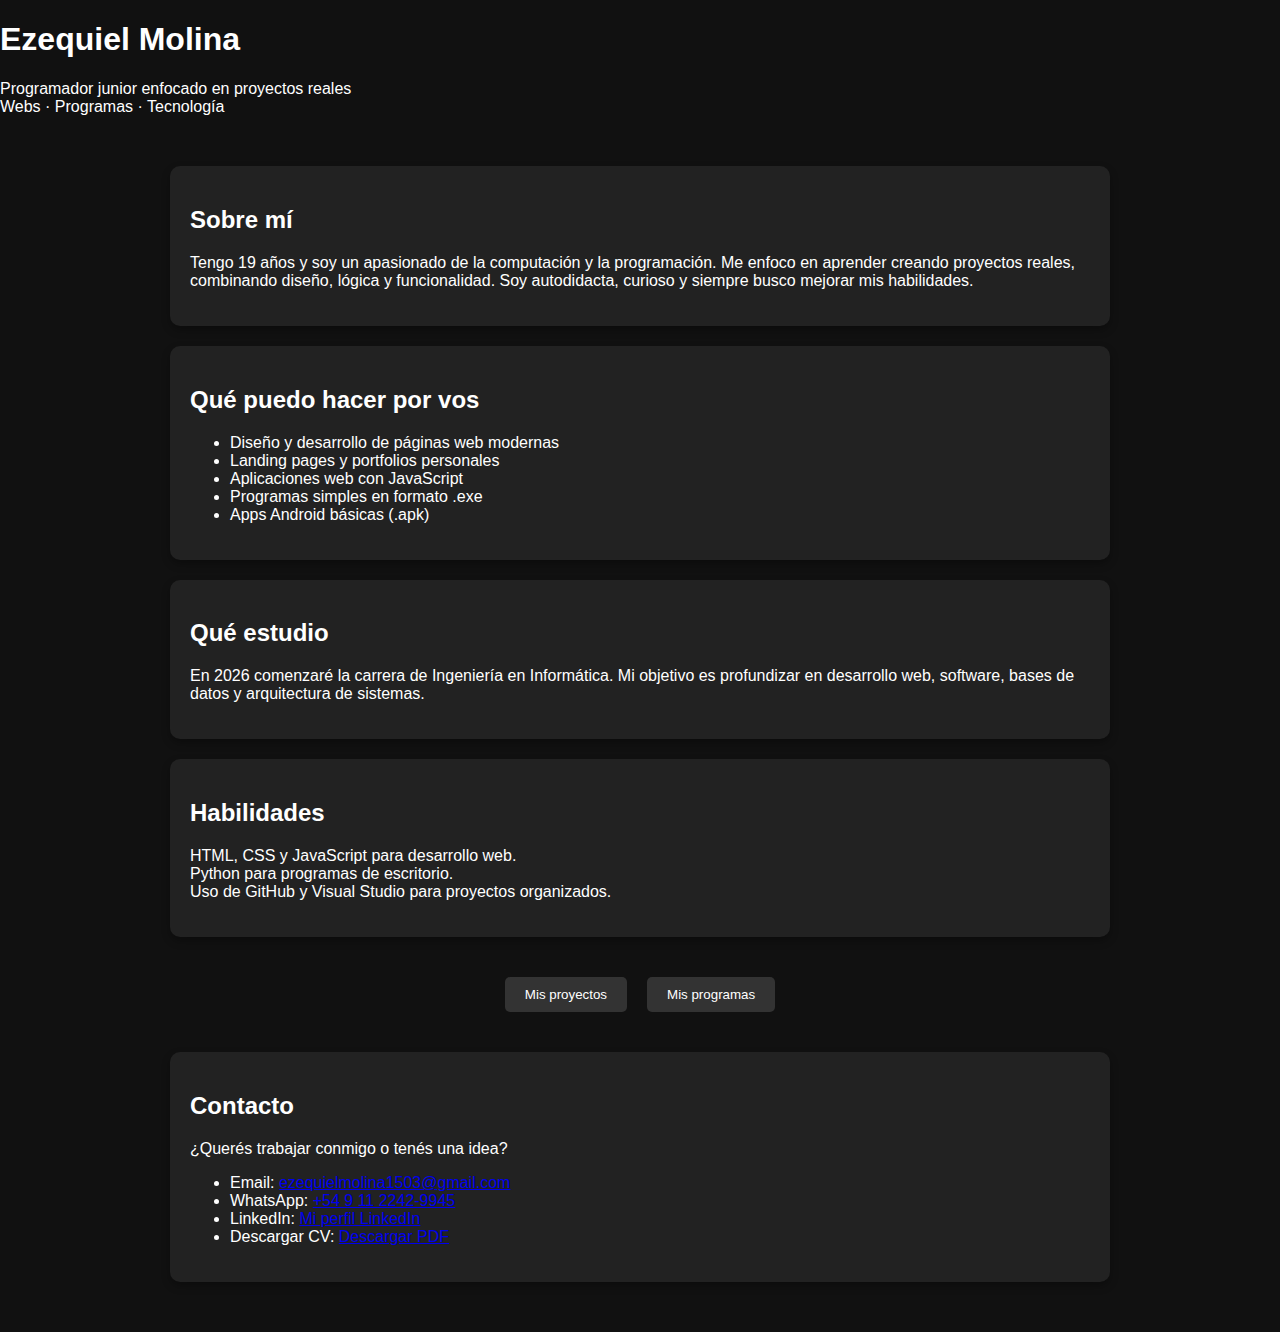
<file: index.html>
<!DOCTYPE html>
<html lang="es">
<head>
    <meta charset="UTF-8">
    <meta name="viewport" content="width=device-width, initial-scale=1.0">
    <title>Ezequiel Molina | Portfolio</title>
    <link rel="stylesheet" href="style.css">
</head>
<body>

    <!-- HERO -->
    <header class="hero">
        <h1>Ezequiel Molina</h1>
        <p class="hero-sub">
            Programador junior enfocado en proyectos reales<br>
            Webs · Programas · Tecnología
        </p>
    </header>

    <main class="container">

        <!-- SOBRE MÍ -->
        <section class="card">
            <h2>Sobre mí</h2>
            <p>
                Tengo 19 años y soy un apasionado de la computación y la programación.
                Me enfoco en aprender creando proyectos reales, combinando diseño,
                lógica y funcionalidad. Soy autodidacta, curioso y siempre busco
                mejorar mis habilidades.
            </p>
        </section>

        <!-- QUÉ PUEDO HACER -->
        <section class="card">
            <h2>Qué puedo hacer por vos</h2>
            <ul class="list">
                <li>Diseño y desarrollo de páginas web modernas</li>
                <li>Landing pages y portfolios personales</li>
                <li>Aplicaciones web con JavaScript</li>
                <li>Programas simples en formato .exe</li>
                <li>Apps Android básicas (.apk)</li>
            </ul>
        </section>

        <!-- ESTUDIOS -->
        <section class="card">
            <h2>Qué estudio</h2>
            <p>
                En 2026 comenzaré la carrera de Ingeniería en Informática.
                Mi objetivo es profundizar en desarrollo web, software,
                bases de datos y arquitectura de sistemas.
            </p>
        </section>

        <!-- HABILIDADES -->
        <section class="card">
            <h2>Habilidades</h2>
            <p>
                HTML, CSS y JavaScript para desarrollo web.<br>
                Python para programas de escritorio.<br>
                Uso de GitHub y Visual Studio para proyectos organizados.
            </p>
        </section>

        <!-- BOTONES -->
        <div class="buttons">
            <button id="projectsBtn">Mis proyectos</button>
            <button id="programsBtn">Mis programas</button>
        </div>

        <!-- MENÚS -->
        <div class="menu-wrapper">

            <!-- PROYECTOS -->
            <div id="projectsMenu" class="menu">
                <h3>Proyectos Web</h3>

                <div class="projects-grid">

                    <div class="project-card">
                        <h4>Calculadora Web</h4>
                        <p>Calculadora interactiva con lógica en JavaScript.</p>
                        <span>HTML · CSS · JS</span>
                        <a href="calculadora/calculadora.html" target="_blank">Ver proyecto</a>
                    </div>

                    <div class="project-card">
                        <h4>BlackCore Gym</h4>
                        <p>Landing page orientada a una marca fitness.</p>
                        <span>Diseño web · CSS</span>
                        <a href="blackcore-gym/index.html" target="_blank">Ver proyecto</a>
                    </div>

                    <div class="project-card">
                        <h4>Focus Timer</h4>
                        <p>Temporizador de productividad con ciclos de enfoque.</p>
                        <span>HTML · CSS · JS</span>
                        <a href="focus-timer/index.html" target="_blank">Ver proyecto</a>
                    </div>

                    <div class="project-card">
                        <h4>Weather App</h4>
                        <p>Consulta del clima en tiempo real usando API.</p>
                        <span>JS · API · Datos en vivo</span>
                        <a href="weather-app/index.html" target="_blank">Ver proyecto</a>
                    </div>

                </div>
            </div>

          <!-- PROGRAMAS -->
<div id="programsMenu" class="menu">
    <h3>Programas</h3>
    <ul>
        <li>
            <a href="https://github.com/eze1x/eze-profesional/raw/refs/heads/main/programas/click_game.exe" download>
                Contador de clicks (.exe)
            </a>
            <span>Python · Programa de escritorio</span>
        </li>
        <li>
            <a href="programas/app-debug.apk" download>
                Eze Profesional (.apk)
            </a>
            <span>App Android · APK de prueba</span>
        </li>
    </ul>
</div>

        </div>

      <!-- CONTACTO -->
<section class="card" id="contact">
    <h2>Contacto</h2>
    <p>¿Querés trabajar conmigo o tenés una idea?</p>
    <ul class="contact-info">
        <li>Email: <a href="mailto:ezequielmolina1503@gmail.com">ezequielmolina1503@gmail.com</a></li>
        <li>WhatsApp: <a href="https://wa.me/5491122429945" target="_blank">+54 9 11 2242-9945</a></li>
        <li>LinkedIn: <a href="https://www.linkedin.com/in/ezequiel-molina-6472673b1/" target="_blank">Mi perfil LinkedIn</a></li>
        <li>Descargar CV: <a href="programas/CV desarrolo web y sotware (1).pdf" download>Descargar PDF</a></li>
    </ul>
</section>

    </main>

    <script src="script.js"></script>
</body>
</html>
</file>
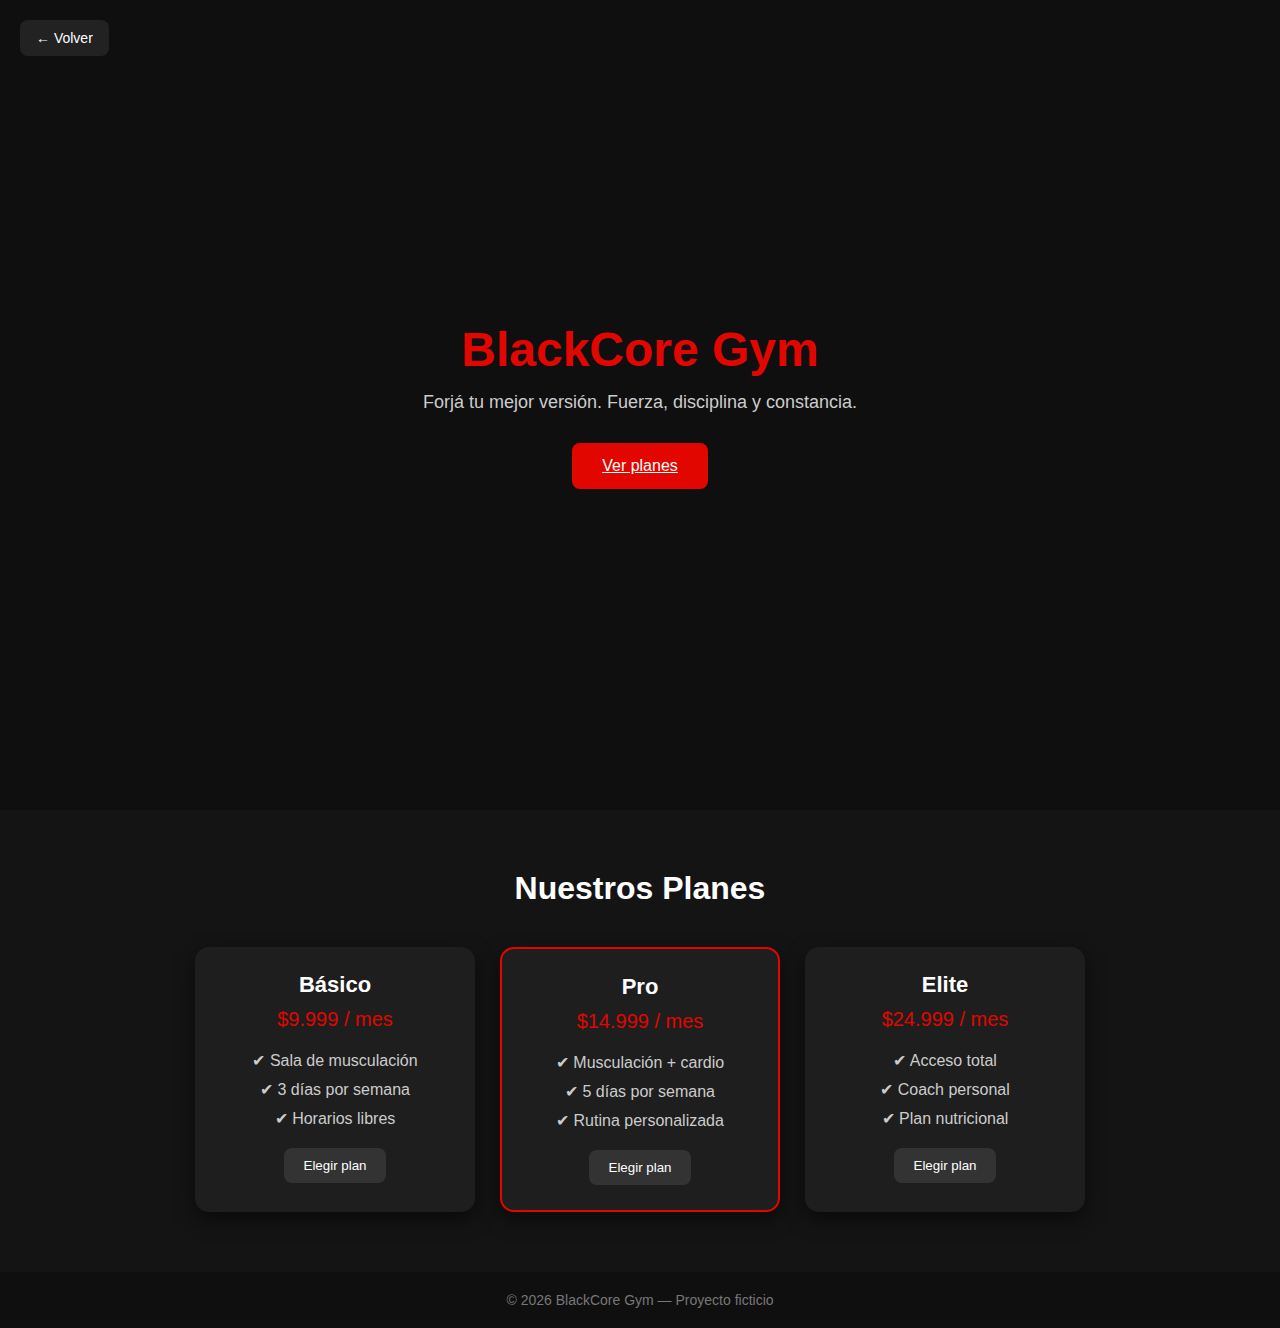
<file: blackcore-gym/index.html>
<!DOCTYPE html>
<html lang="es">
<head>
    <meta charset="UTF-8">
    <meta name="viewport" content="width=device-width, initial-scale=1.0">
    <title>BlackCore Gym</title>
    <link rel="stylesheet" href="style.css">
</head>
<body>

    <!-- BOTÓN VOLVER -->
    <a href="../index.html" class="back-btn">← Volver</a>

    <!-- HERO -->
    <section class="hero">
        <h1>BlackCore Gym</h1>
        <p>Forjá tu mejor versión. Fuerza, disciplina y constancia.</p>
        <a href="#planes" class="cta-btn">Ver planes</a>
    </section>

    <!-- PLANES -->
    <section class="plans" id="planes">
        <h2>Nuestros Planes</h2>

        <div class="plans-container">

            <div class="plan-card">
                <h3>Básico</h3>
                <p class="price">$9.999 / mes</p>
                <ul>
                    <li>✔ Sala de musculación</li>
                    <li>✔ 3 días por semana</li>
                    <li>✔ Horarios libres</li>
                </ul>
                <button>Elegir plan</button>
            </div>

            <div class="plan-card featured">
                <h3>Pro</h3>
                <p class="price">$14.999 / mes</p>
                <ul>
                    <li>✔ Musculación + cardio</li>
                    <li>✔ 5 días por semana</li>
                    <li>✔ Rutina personalizada</li>
                </ul>
                <button>Elegir plan</button>
            </div>

            <div class="plan-card">
                <h3>Elite</h3>
                <p class="price">$24.999 / mes</p>
                <ul>
                    <li>✔ Acceso total</li>
                    <li>✔ Coach personal</li>
                    <li>✔ Plan nutricional</li>
                </ul>
                <button>Elegir plan</button>
            </div>

        </div>
    </section>

    <!-- FOOTER -->
    <footer>
        <p>© 2026 BlackCore Gym — Proyecto ficticio</p>
    </footer>

    <script src="script.js"></script>
</body>
</html>
</file>
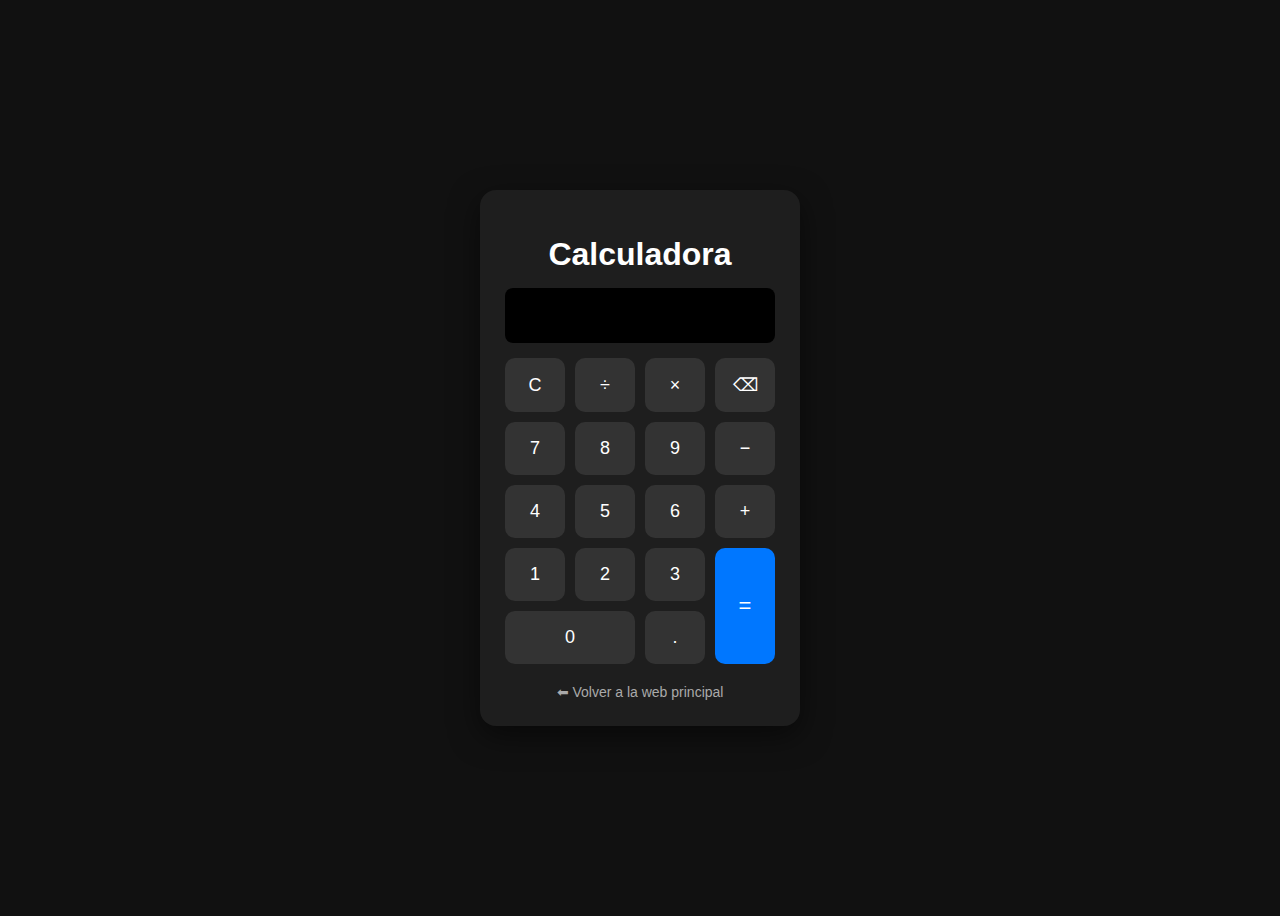
<file: calculadora/calculadora.html>
<!DOCTYPE html>
<html lang="es">
<head>
    <meta charset="UTF-8">
    <meta name="viewport" content="width=device-width, initial-scale=1.0">
    <title>Calculadora | Ezequiel Molina</title>
    <link rel="stylesheet" href="calculadora.css">
</head>
<body>

    <div class="calculator-container">
        <h1>Calculadora</h1>

        <input type="text" id="display" disabled>

        <div class="buttons">
            <button onclick="clearDisplay()">C</button>
            <button onclick="appendValue('/')">÷</button>
            <button onclick="appendValue('*')">×</button>
            <button onclick="deleteLast()">⌫</button>

            <button onclick="appendValue('7')">7</button>
            <button onclick="appendValue('8')">8</button>
            <button onclick="appendValue('9')">9</button>
            <button onclick="appendValue('-')">−</button>

            <button onclick="appendValue('4')">4</button>
            <button onclick="appendValue('5')">5</button>
            <button onclick="appendValue('6')">6</button>
            <button onclick="appendValue('+')">+</button>

            <button onclick="appendValue('1')">1</button>
            <button onclick="appendValue('2')">2</button>
            <button onclick="appendValue('3')">3</button>
            <button class="equal" onclick="calculate()">=</button>

            <button onclick="appendValue('0')" class="zero">0</button>
            <button onclick="appendValue('.')">.</button>
        </div>

        <a href="../index.html" class="back-btn">⬅ Volver a la web principal</a>
    </div>

    <script src="calculadora.js"></script>
</body>
</html>
</file>
<file: style.css>
body {
    margin: 0;
    font-family: Arial, sans-serif;
    background-color: #111;
    color: #fff;
}

.container {
    max-width: 900px;
    margin: 50px auto;
    padding: 0 20px;
    display: flex;
    flex-direction: column;
    align-items: center;
    gap: 20px;
}

.card {
    background-color: #222;
    padding: 20px;
    border-radius: 10px;
    width: 100%;
    box-shadow: 0 4px 8px rgba(0,0,0,0.3);
}

.buttons {
    display: flex;
    gap: 20px;
    margin-top: 20px;
}

button {
    padding: 10px 20px;
    background-color: #333;
    color: #fff;
    border: none;
    border-radius: 5px;
    cursor: pointer;
}

button:hover {
    background-color: #555;
}

/* Menús ocultos por defecto */
.menu {
    max-height: 0;
    overflow: hidden;
    background-color: #222;
    border-radius: 10px;
    width: 100%;
    margin-top: 20px;
    box-shadow: 0 4px 8px rgba(0,0,0,0.3);

    transition: max-height 0.5s ease; /* animación suave */
}

.menu h3 {
    margin-bottom: 15px;
    text-align: center;  /* centra el título */
}

.menu ul {
    list-style: none;
    padding-left: 0;
}

.menu ul li {
    margin-bottom: 5px;
}

.menu ul li a {
    color: #fff;
    text-decoration: none;
}

.menu ul li a:hover {
    text-decoration: underline;
}
</file>
<file: calculadora/calculadora.css>
* {
    box-sizing: border-box;
    font-family: Arial, sans-serif;
}

body {
    background-color: #111;
    color: #fff;
    min-height: 100vh;
    display: flex;
    justify-content: center;
    align-items: center;
}

.calculator-container {
    background-color: #1e1e1e;
    padding: 25px;
    border-radius: 16px;
    width: 320px;
    box-shadow: 0 10px 30px rgba(0,0,0,0.5);
    text-align: center;
}

h1 {
    margin-bottom: 15px;
}

#display {
    width: 100%;
    height: 55px;
    margin-bottom: 15px;
    font-size: 26px;
    text-align: right;
    padding: 10px;
    border-radius: 8px;
    border: none;
    background-color: #000;
    color: #00ff88;
}

.buttons {
    display: grid;
    grid-template-columns: repeat(4, 1fr);
    gap: 10px;
}

button {
    padding: 16px;
    font-size: 18px;
    border: none;
    border-radius: 10px;
    background-color: #333;
    color: white;
    cursor: pointer;
    transition: transform 0.1s ease, background 0.2s ease;
}

button:active {
    transform: scale(0.95);
}

button:hover {
    background-color: #555;
}

.operator {
    background-color: #444;
    color: #ffb703;
}

.control {
    background-color: #7a1f1f;
}

.equal {
    grid-row: span 2;
    background-color: #0077ff;
    font-size: 22px;
}

.equal:hover {
    background-color: #005fcc;
}

.zero {
    grid-column: span 2;
}

.back-btn {
    display: inline-block;
    margin-top: 20px;
    color: #aaa;
    text-decoration: none;
    font-size: 14px;
}

.back-btn:hover {
    color: white;
}
</file>
<file: blackcore-gym/style.css>
/* RESET */
* {
    margin: 0;
    padding: 0;
    box-sizing: border-box;
    font-family: Arial, sans-serif;
}

/* BODY */
body {
    background-color: #0f0f0f;
    color: #fff;
}

/* BOTÓN VOLVER */
.back-btn {
    position: fixed;
    top: 20px;
    left: 20px;
    text-decoration: none;
    color: white;
    background-color: #222;
    padding: 10px 16px;
    border-radius: 8px;
    font-size: 14px;
    transition: background 0.3s;
}

.back-btn:hover {
    background-color: #e10600;
}

/* HERO */
.hero {
    min-height: 90vh;
    display: flex;
    flex-direction: column;
    justify-content: center;
    align-items: center;
    text-align: center;
    padding: 40px 20px;
}

.hero h1 {
    font-size: 48px;
    margin-bottom: 15px;
    color: #e10600;
}

.hero p {
    font-size: 18px;
    max-width: 500px;
    margin-bottom: 30px;
    color: #ccc;
}

.cta-btn {
    padding: 14px 30px;
    font-size: 16px;
    border: none;
    border-radius: 8px;
    background-color: #e10600;
    color: white;
    cursor: pointer;
    transition: transform 0.2s, background 0.3s;
}

.cta-btn:hover {
    transform: scale(1.05);
    background-color: #ff1c14;
}

/* PLANES */
.plans {
    padding: 60px 20px;
    background-color: #141414;
    text-align: center;
}

.plans h2 {
    font-size: 32px;
    margin-bottom: 40px;
}

.plans-container {
    display: flex;
    gap: 25px;
    justify-content: center;
    flex-wrap: wrap;
}

/* TARJETAS */
.plan-card {
    background-color: #1e1e1e;
    padding: 25px;
    width: 280px;
    border-radius: 14px;
    box-shadow: 0 8px 20px rgba(0,0,0,0.5);
    transition: transform 0.3s, box-shadow 0.3s;
}

.plan-card:hover {
    transform: translateY(-8px);
    box-shadow: 0 12px 30px rgba(0,0,0,0.7);
}

.plan-card h3 {
    font-size: 22px;
    margin-bottom: 10px;
}

.price {
    font-size: 20px;
    color: #e10600;
    margin-bottom: 20px;
}

.plan-card ul {
    list-style: none;
    margin-bottom: 20px;
}

.plan-card ul li {
    margin-bottom: 10px;
    color: #ccc;
}

.plan-card button {
    padding: 10px 20px;
    border: none;
    border-radius: 8px;
    background-color: #333;
    color: white;
    cursor: pointer;
    transition: background 0.3s;
}

.plan-card button:hover {
    background-color: #e10600;
}

/* DESTACADO */
.featured {
    border: 2px solid #e10600;
}

/* FOOTER */
footer {
    padding: 20px;
    text-align: center;
    background-color: #0f0f0f;
    color: #777;
    font-size: 14px;
}
</file>
